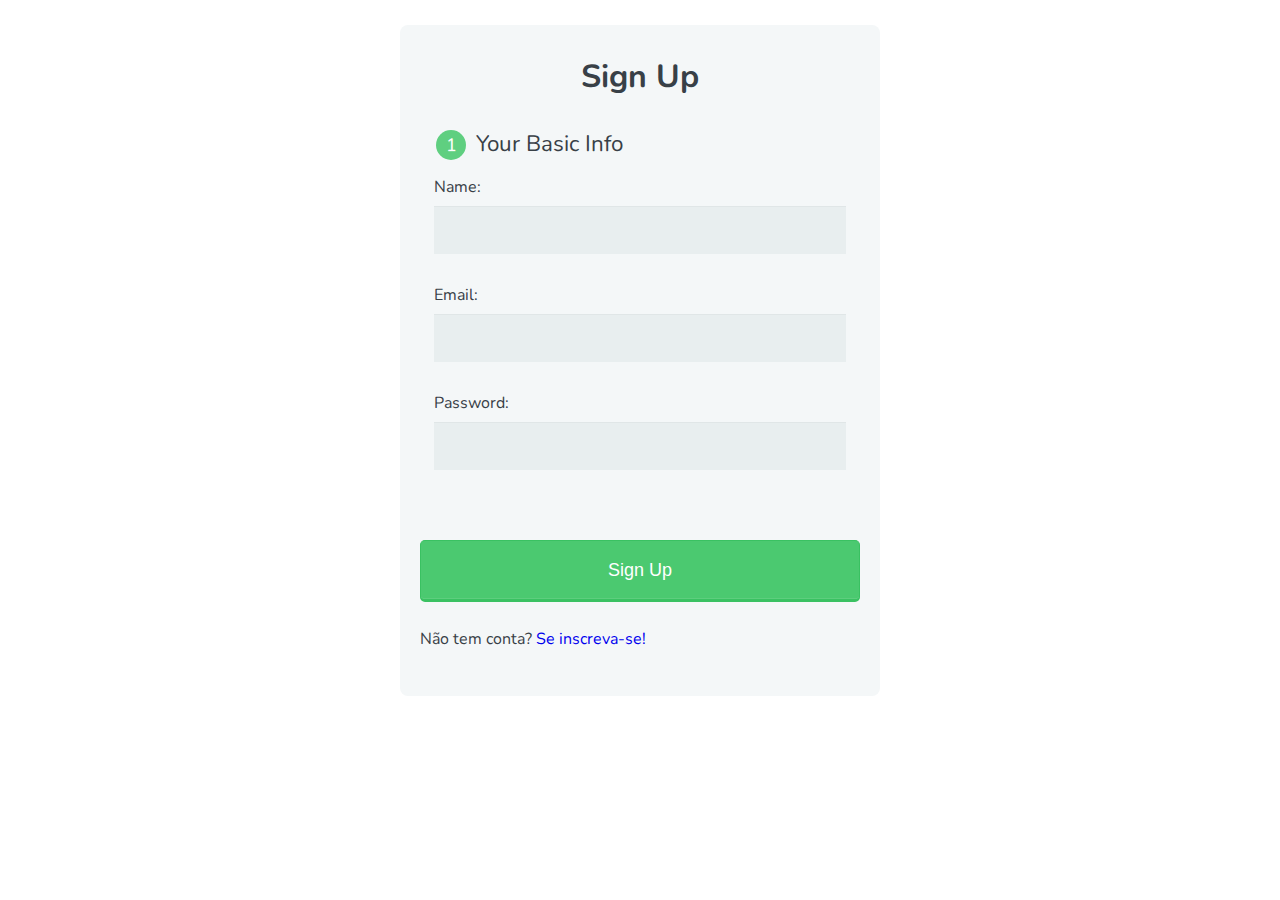
<file: index.html>
<!DOCTYPE html>
<html lang="pt-br">
<head>
    <meta charset="utf-8">
    <meta name="viewport" content="width=device-width, initial-scale=1.0">
    <title>Sign Up Form</title>
    <link rel="stylesheet" href="https://codepen.io/gymratpacks/pen/VKzBEp#0">
    <link href='https://fonts.googleapis.com/css?family=Nunito:400,300' rel='stylesheet' type='text/css'>
    <link rel="stylesheet" href="frontend/assets/css/style.css">
</head>

<body>
    <div class="row">
        <div class="col-md-12">
            <form action="index.html" method="post">
                <h1> Sign Up </h1>

                <fieldset>

                    <legend><span class="number">1</span> Your Basic Info</legend>

                    <label for="name">Name:</label>
                    <input type="text" id="name" name="user_name">

                    <label for="email">Email:</label>
                    <input type="email" id="mail" name="user_email">

                    <label for="password">Password:</label>
                    <input type="password" id="password" name="user_password">

                </fieldset>

                <button type="submit">Sign Up</button>

                <p>Não tem conta? <a href="cadastro.html">Se inscreva-se!</a></p>

            </form>
        </div>
    </div>

</body>

</html>
</file>
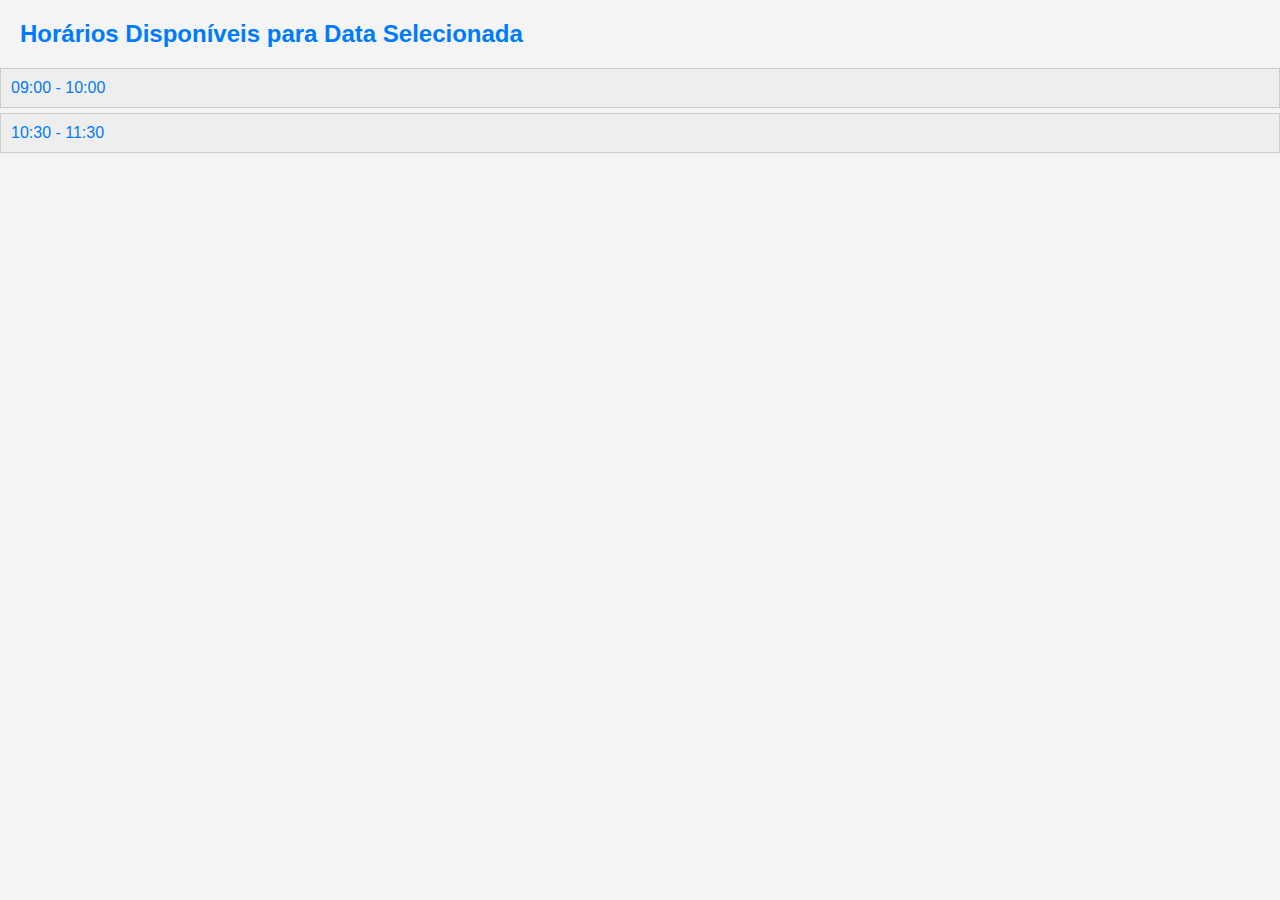
<file: frontend/ava.html>
<!DOCTYPE html>
<html lang="pt-br">

<head>
    <meta charset="UTF-8">
    <meta name="viewport" content="width=device-width, initial-scale=1.0">
    <link rel="stylesheet" href="assets/css/ava.css">
    <title>Horários Disponíveis</title>
</head>

<body>
    <h1>Horários Disponíveis para <span id="selected-date">Data Selecionada</span></h1>
    <ul class="time-slots">
        <!-- Adicione os horários disponíveis aqui -->
        <li><a href="cadastro.html?time=09:00-10:00">09:00 - 10:00</a></li>
        <!-- Exemplo de horário disponível -->
        <li><a href="cadastro.html?time=10:30-11:30">10:30 - 11:30</a></li>
        <!-- Adicione mais horários disponíveis conforme necessário -->
    </ul>
    <script src="assets/js/ava.js"></script>
</body>

</html>
</file>
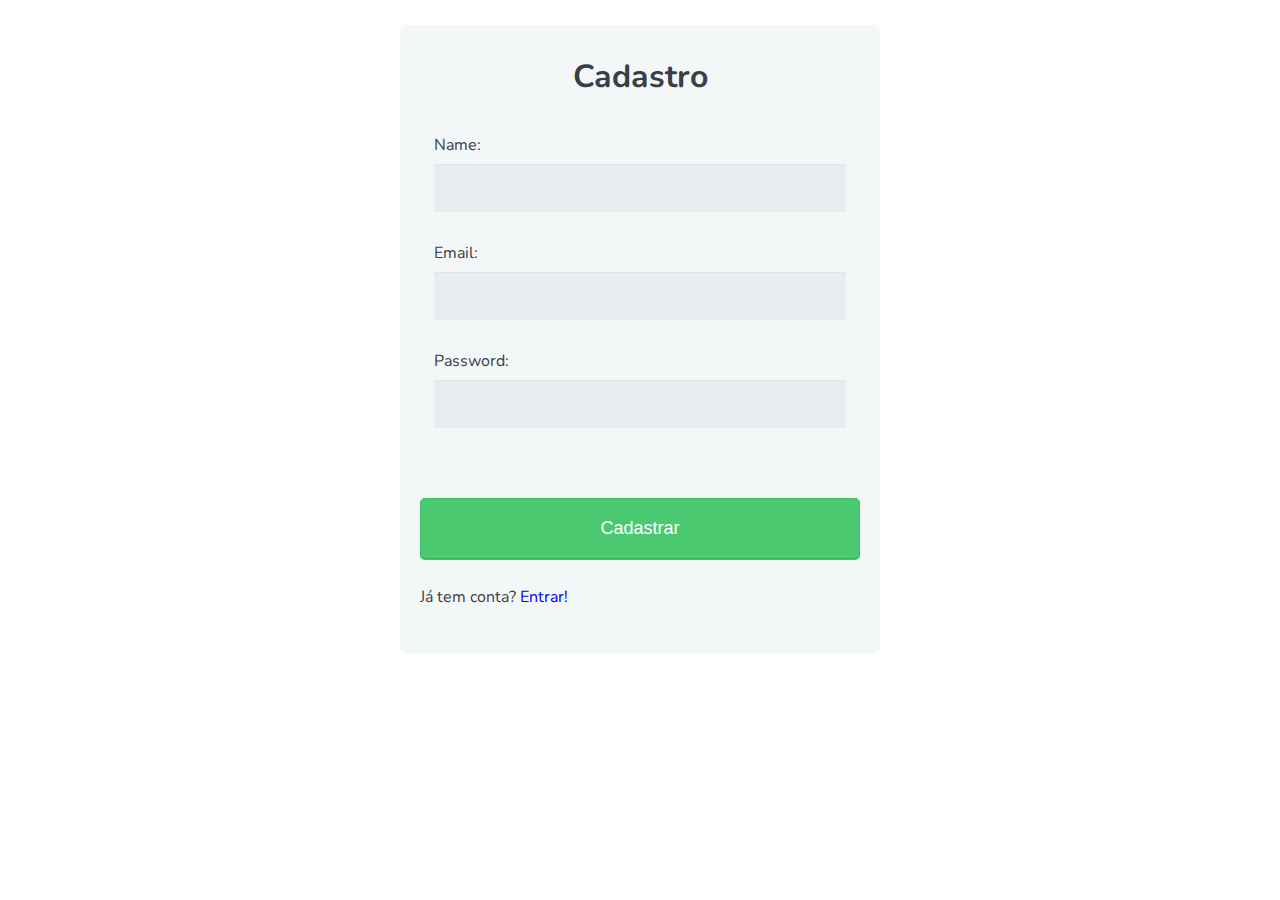
<file: frontend/cadastro.html>
<!DOCTYPE html>
<html lang="pt-br">
<head>
    <meta charset="utf-8">
    <meta name="viewport" content="width=device-width, initial-scale=1.0">
    <title>Sign Up Form</title>
    <link rel="stylesheet" href="https://codepen.io/gymratpacks/pen/VKzBEp#0">
    <link href='https://fonts.googleapis.com/css?family=Nunito:400,300' rel='stylesheet' type='text/css'>
    <link rel="stylesheet" href="../frontend/assets/css/style.css">
</head>

<body>
    <div class="row">
        <div class="col-md-12">
            <form action="index.html" method="post">
                <h1> Cadastro </h1>

                <fieldset>

                    <!-- <legend><span class="number">1</span> Your Basic Info</legend> -->

                    <label for="name">Name:</label>
                    <input type="text" id="name" name="user_name">

                    <label for="email">Email:</label>
                    <input type="email" id="mail" name="user_email">

                    <label for="password">Password:</label>
                    <input type="password" id="password" name="user_password">

                </fieldset>

                <button type="submit">Cadastrar</button>

                <p>Já tem conta? <a href="../index.html">Entrar!</a></p>

            </form>
        </div>
    </div>

</body>

</html>
</file>
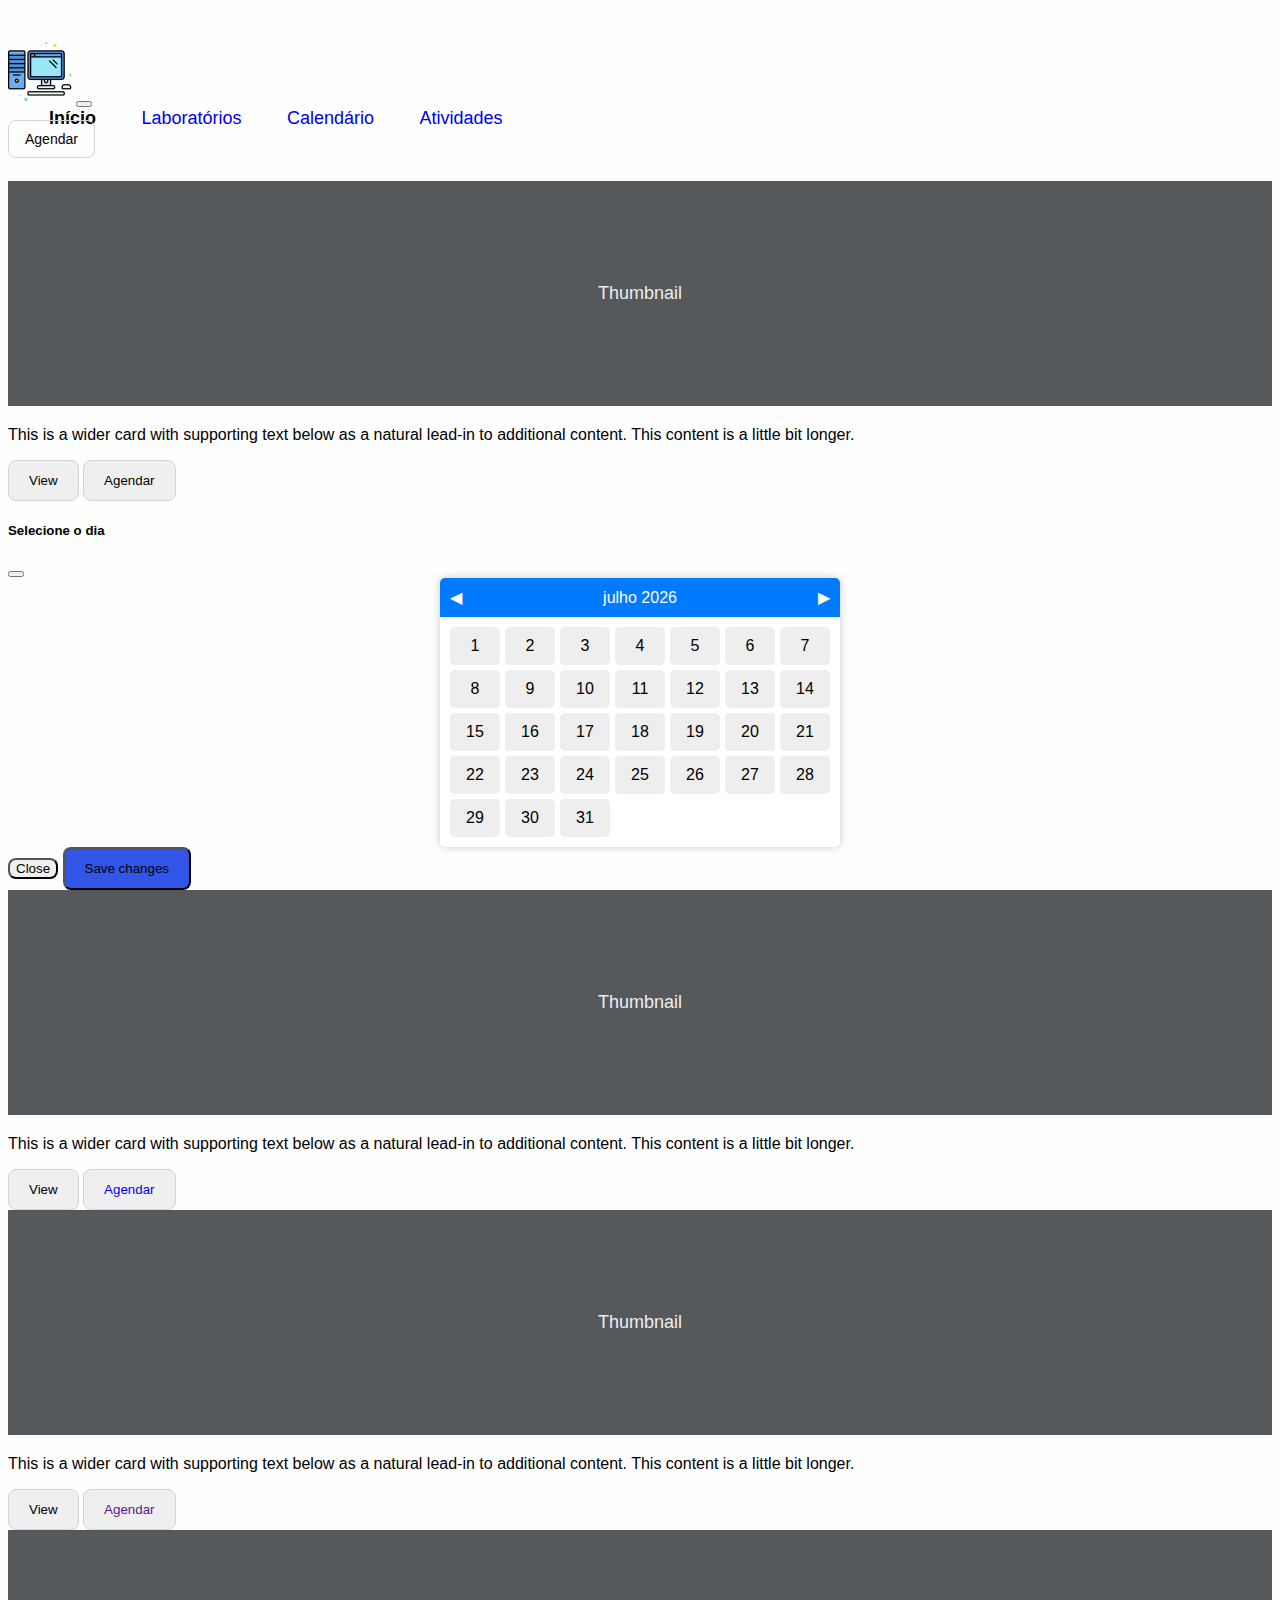
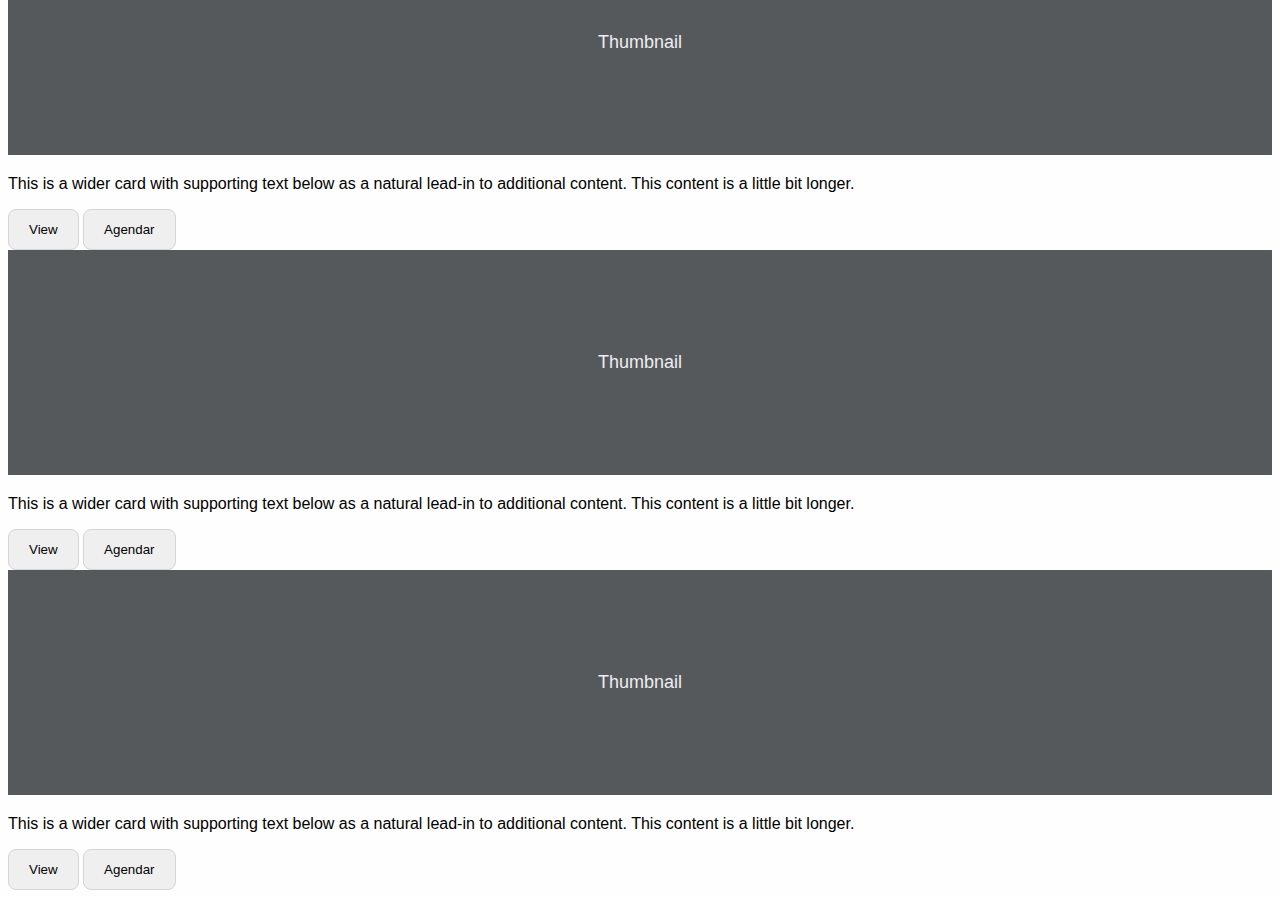
<file: frontend/lab.html>
<!DOCTYPE html>
<html lang="pt-br">

<head>
    <meta charset="utf-8">
    <meta name="viewport" content="width=device-width, initial-scale=1">
    <title>LABTEC</title>
    <!-- Bootstrap -->
    <link href="https://cdn.jsdelivr.net/npm/bootstrap@5.3.0-alpha3/dist/css/bootstrap.min.css" rel="stylesheet" integrity="sha384-KK94CHFLLe+nY2dmCWGMq91rCGa5gtU4mk92HdvYe+M/SXH301p5ILy+dN9+nJOZ" crossorigin="anonymous">
    <!-- CSS -->
    <link rel="stylesheet" href="assets/css/lab.css">
    <link rel="stylesheet" href="assets/css/lab.css">
    <!-- FontAwesome -->
    <link rel="stylesheet" href="https://cdnjs.cloudflare.com/ajax/libs/font-awesome/6.2.1/css/all.min.css">
</head>

<body>

    <!-- NAVBAR -->
    <nav class="navbar navbar-expand-lg shadow">
        <div class="container">
            <a class="navbar-brand" href="#">
                <img src="assets/img/logo.png" alt="LABTEC">
            </a>
            <button class="navbar-toggler" type="button" data-bs-toggle="collapse" data-bs-target="#navbarNavAltMarkup" aria-controls="navbarNavAltMarkup" aria-expanded="false" aria-label="Toggle navigation">
                <span class="navbar-toggler-icon"></span>
            </button>
            <div class="collapse navbar-collapse" id="navbarNavAltMarkup">
                <div class="navbar-nav ms-auto">
                    <a class="nav-link active" aria-current="page" href="home.html">Início</a>
                    <a class="nav-link" href="#">Laboratórios</a>
                    <a class="nav-link" href="#">Calendário</a>
                    <a class="nav-link me-5" href="#">Atividades</a>
                </div>
                <a href="lab.html" class="btn btn-outline-secondary shadow-sm d-sm d-block">Agendar</a>
            </div>
        </div>
    </nav>
    <!-- FIM NAVBAR -->

    <main>

        <div class="album py-5 bg-light">
        <div class="container">

        <div class="row row-cols-1 row-cols-sm-2 row-cols-md-3 g-3">
            <div class="col">
                <div class="card shadow-sm">
                <svg class="bd-placeholder-img card-img-top" width="100%" height="225" xmlns="http://www.w3.org/2000/svg" role="img" aria-label="Placeholder: Thumbnail" preserveAspectRatio="xMidYMid slice" focusable="false"><title>Placeholder</title><rect width="100%" height="100%" fill="#55595c"/><text x="50%" y="50%" fill="#eceeef" dy=".3em">Thumbnail</text></svg>
                <div class="card-body">
                    <p class="card-text">This is a wider card with supporting text below as a natural lead-in to additional content. This content is a little bit longer.</p>
                    <div class="d-flex justify-content-between align-items-center">
                    <div class="btn-group">
                        <button type="button" class="btn btn-sm btn-outline-secondary">View</button>
                        <button type="button" class="btn btn-sm btn-outline-secondary" data-bs-toggle="modal" data-bs-target="#exampleModal">Agendar</button>
                    </div>
                    <!-- Modal -->
                    <div class="modal fade" id="exampleModal" tabindex="-1" aria-labelledby="exampleModalLabel" aria-hidden="true">
                        <div class="modal-dialog modal-dialog-centered">
                        <div class="modal-content">
                            <div class="modal-header">
                            <h5 class="modal-title" id="exampleModalLabel">Selecione o dia</h5>
                            <button type="button" class="btn-close" data-bs-dismiss="modal" aria-label="Close"></button>
                            </div>
                            <div class="modal-body"> <!-- corpo -->
                                <div class="calendar">
                                    <div class="controls">
                                        <div class="prev-month" onmouseover="changeCursor('prev')" onmouseout="resetCursor('prev')" onclick="navigate(-1)">&#9664;</div>
                                        <div class="month-year" id="month-year">Setembro 2023</div>
                                        <div class="next-month" onmouseover="changeCursor('next')" onmouseout="resetCursor('next')" onclick="navigate(1)">&#9654;</div>
                                    </div>
                                    <div class="days">
                                        <div class="day">Dom</div>
                                        <div class="day">Seg</div>
                                        <div class="day">Ter</div>
                                        <div class="day">Qua</div>
                                        <div class="day">Qui</div>
                                        <div class="day">Sex</div>
                                        <div class="day">Sáb</div>
                                        <!-- Adicione os números dos dias aqui usando JavaScript -->
                                    </div>
                                </div>
                            </div>
                            <div class="modal-footer">
                            <button type="button" class="btn btn-secondary" data-bs-dismiss="modal">Close</button>
                            <button type="button" class="btn btn-primary">Save changes</button>
                            </div>
                        </div>
                        </div>
                    </div>
                    </div>
                </div>
                </div>
            </div>      
            
            <div class="col">
                <div class="card shadow-sm">
                <svg class="bd-placeholder-img card-img-top" width="100%" height="225" xmlns="http://www.w3.org/2000/svg" role="img" aria-label="Placeholder: Thumbnail" preserveAspectRatio="xMidYMid slice" focusable="false"><title>Placeholder</title><rect width="100%" height="100%" fill="#55595c"/><text x="50%" y="50%" fill="#eceeef" dy=".3em">Thumbnail</text></svg>
                <div class="card-body">
                    <p class="card-text">This is a wider card with supporting text below as a natural lead-in to additional content. This content is a little bit longer.</p>
                    <div class="d-flex justify-content-between align-items-center">
                    <div class="btn-group">
                        <button type="button" class="btn btn-sm btn-outline-secondary">View</button>
                        <button type="button" class="btn btn-sm btn-outline-secondary"><a href="agendamento.html">Agendar</a></button>
                    </div>
                    </div>
                </div>
                </div>
            </div>
            <div class="col">
                <div class="card shadow-sm">
                <svg class="bd-placeholder-img card-img-top" width="100%" height="225" xmlns="http://www.w3.org/2000/svg" role="img" aria-label="Placeholder: Thumbnail" preserveAspectRatio="xMidYMid slice" focusable="false"><title>Placeholder</title><rect width="100%" height="100%" fill="#55595c"/><text x="50%" y="50%" fill="#eceeef" dy=".3em">Thumbnail</text></svg>
                <div class="card-body">
                    <p class="card-text">This is a wider card with supporting text below as a natural lead-in to additional content. This content is a little bit longer.</p>
                    <div class="d-flex justify-content-between align-items-center">
                    <div class="btn-group">
                        <button type="button" class="btn btn-sm btn-outline-secondary">View</button>
                        <button type="button" class="btn btn-sm btn-outline-secondary"><a href="">Agendar</a></button>
                    </div>
                    </div>
                </div>
                </div>
            </div>
            <div class="col">
                <div class="card shadow-sm">
                <svg class="bd-placeholder-img card-img-top" width="100%" height="225" xmlns="http://www.w3.org/2000/svg" role="img" aria-label="Placeholder: Thumbnail" preserveAspectRatio="xMidYMid slice" focusable="false"><title>Placeholder</title><rect width="100%" height="100%" fill="#55595c"/><text x="50%" y="50%" fill="#eceeef" dy=".3em">Thumbnail</text></svg>
                <div class="card-body">
                    <p class="card-text">This is a wider card with supporting text below as a natural lead-in to additional content. This content is a little bit longer.</p>
                    <div class="d-flex justify-content-between align-items-center">
                    <div class="btn-group">
                        <button type="button" class="btn btn-sm btn-outline-secondary">View</button>
                        <button type="button" class="btn btn-sm btn-outline-secondary">Agendar</button>
                    </div>
                    </div>
                </div>
                </div>
            </div>
            <div class="col">
                <div class="card shadow-sm">
                <svg class="bd-placeholder-img card-img-top" width="100%" height="225" xmlns="http://www.w3.org/2000/svg" role="img" aria-label="Placeholder: Thumbnail" preserveAspectRatio="xMidYMid slice" focusable="false"><title>Placeholder</title><rect width="100%" height="100%" fill="#55595c"/><text x="50%" y="50%" fill="#eceeef" dy=".3em">Thumbnail</text></svg>
                <div class="card-body">
                    <p class="card-text">This is a wider card with supporting text below as a natural lead-in to additional content. This content is a little bit longer.</p>
                    <div class="d-flex justify-content-between align-items-center">
                    <div class="btn-group">
                        <button type="button" class="btn btn-sm btn-outline-secondary">View</button>
                        <button type="button" class="btn btn-sm btn-outline-secondary">Agendar</button>
                    </div>
                    </div>
                </div>
                </div>
            </div>
            <div class="col">
                <div class="card shadow-sm">
                <svg class="bd-placeholder-img card-img-top" width="100%" height="225" xmlns="http://www.w3.org/2000/svg" role="img" aria-label="Placeholder: Thumbnail" preserveAspectRatio="xMidYMid slice" focusable="false"><title>Placeholder</title><rect width="100%" height="100%" fill="#55595c"/><text x="50%" y="50%" fill="#eceeef" dy=".3em">Thumbnail</text></svg>
                <div class="card-body">
                    <p class="card-text">This is a wider card with supporting text below as a natural lead-in to additional content. This content is a little bit longer.</p>
                    <div class="d-flex justify-content-between align-items-center">
                    <div class="btn-group">
                        <button type="button" class="btn btn-sm btn-outline-secondary">View</button>
                        <button type="button" class="btn btn-sm btn-outline-secondary">Agendar</button>
                    </div>
                    </div>
                </div>
                </div>
            </div>
            </div>
        </div>
        </div>
</main>


    <script src="assets/js/calendário.js"></script>
    <script src="assets/js/jquery-3.6.4.js"></script>
    <script src="https://cdn.jsdelivr.net/npm/bootstrap@5.3.0-alpha3/dist/js/bootstrap.bundle.min.js" integrity="sha384-ENjdO4Dr2bkBIFxQpeoTz1HIcje39Wm4jDKdf19U8gI4ddQ3GYNS7NTKfAdVQSZe" crossorigin="anonymous"></script>

</body>

</html>
</file>
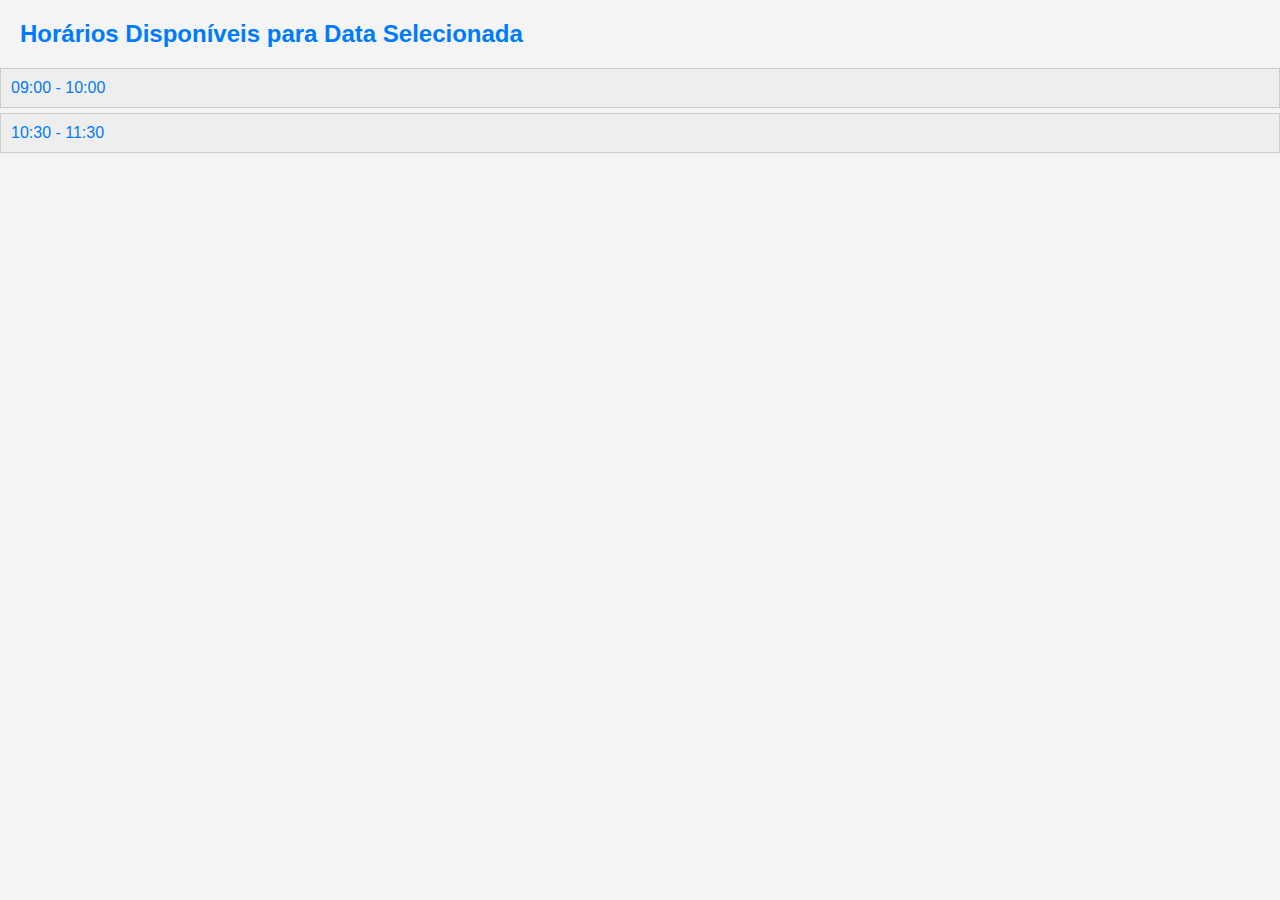
<file: testesluiza/ava.html>
<!DOCTYPE html>
<html lang="en">

<head>
    <meta charset="UTF-8">
    <meta name="viewport" content="width=device-width, initial-scale=1.0">
    <link rel="stylesheet" href="ava.css">
    <title>Horários Disponíveis</title>
</head>

<body>
    <h1>Horários Disponíveis para <span id="selected-date">Data Selecionada</span></h1>
    <ul class="time-slots">
        <!-- Adicione os horários disponíveis aqui -->
        <li><a href="cadastro.html?time=09:00-10:00">09:00 - 10:00</a></li>
        <!-- Exemplo de horário disponível -->
        <li><a href="cadastro.html?time=10:30-11:30">10:30 - 11:30</a></li>
        <!-- Adicione mais horários disponíveis conforme necessário -->
    </ul>
    <script src="ava.js"></script>
</body>

</html>
</file>
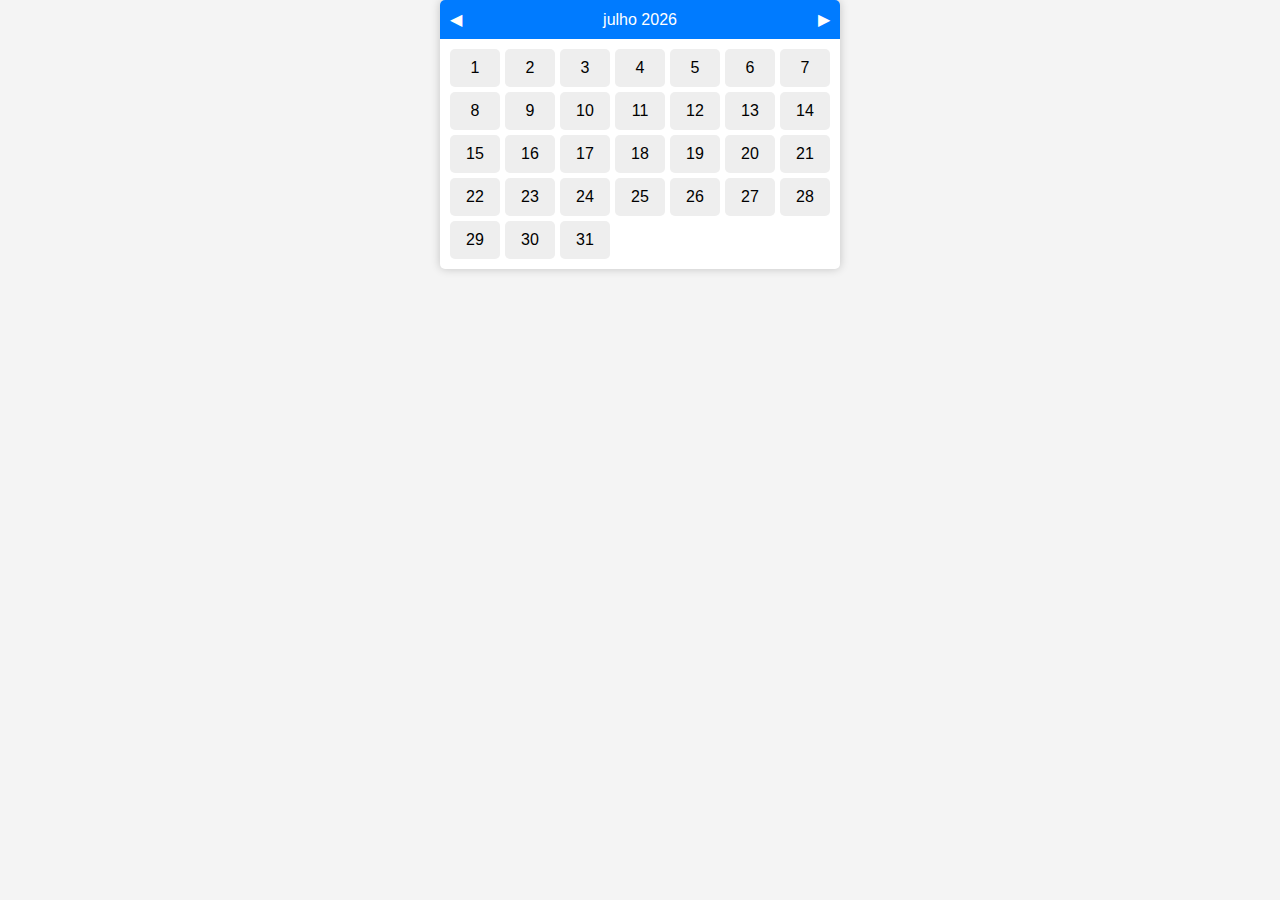
<file: testesluiza/teste2.html>
<!DOCTYPE html>
<html lang="en">

<head>
    <meta charset="UTF-8">
    <meta name="viewport" content="width=device-width, initial-scale=1.0">
    <link rel="stylesheet" href="teste2.css">
    <title>Calendário</title>
</head>

<body>
    <div class="calendar">
        <div class="controls">
            <div class="prev-month" onmouseover="changeCursor('prev')" onmouseout="resetCursor('prev')" onclick="navigate(-1)">&#9664;</div>
            <div class="month-year" id="month-year">Setembro 2023</div>
            <div class="next-month" onmouseover="changeCursor('next')" onmouseout="resetCursor('next')" onclick="navigate(1)">&#9654;</div>
        </div>
        <div class="days">
            <div class="day">Dom</div>
            <div class="day">Seg</div>
            <div class="day">Ter</div>
            <div class="day">Qua</div>
            <div class="day">Qui</div>
            <div class="day">Sex</div>
            <div class="day">Sáb</div>
            <!-- Adicione os números dos dias aqui usando JavaScript -->
        </div>
    </div>
    <script src="teste2.js"></script>
</body>

</html>
</file>
<file: frontend/assets/css/style.css>
*,
*:before,
*:after {
    -moz-box-sizing: border-box;
    -webkit-box-sizing: border-box;
    box-sizing: border-box;
}

body {
    font-family: 'Nunito', sans-serif;
    color: #384047;
}

form {
    max-width: 300px;
    margin: 10px auto;
    margin-top: 25px;
    padding: 30px 20px;
    background: #f4f7f8;
    border-radius: 8px;
}

h1 {
    margin: 0 0 30px 0;
    text-align: center;
}

input[type="text"],
input[type="password"],
input[type="date"],
input[type="datetime"],
input[type="email"],
input[type="number"],
input[type="search"],
input[type="tel"],
input[type="time"],
input[type="url"],
textarea,
select {
    background: rgba(255, 255, 255, 0.1);
    border: none;
    font-size: 16px;
    height: auto;
    margin: 0;
    outline: 0;
    padding: 15px;
    width: 100%;
    background-color: #e8eeef;
    color: #8a97a0;
    box-shadow: 0 1px 0 rgba(0, 0, 0, 0.03) inset;
    margin-bottom: 30px;
}

input[type="radio"],
input[type="checkbox"] {
    margin: 0 4px 8px 0;
}

select {
    padding: 6px;
    height: 32px;
    border-radius: 2px;
}

button {
    padding: 19px 39px 18px 39px;
    color: #FFF;
    background-color: #4bc970;
    font-size: 18px;
    text-align: center;
    font-style: normal;
    border-radius: 5px;
    width: 100%;
    border: 1px solid #3ac162;
    border-width: 1px 1px 3px;
    box-shadow: 0 -1px 0 rgba(255, 255, 255, 0.1) inset;
    margin-bottom: 10px;
    text-decoration: none;
}

button  a {
    text-decoration: none;
}

fieldset {
    margin-bottom: 30px;
    border: none;
}

legend {
    font-size: 1.4em;
    margin-bottom: 10px;
}

label {
    display: block;
    margin-bottom: 8px;
}

label.light {
    font-weight: 300;
    display: inline;
}

.number {
    background-color: #5fcf80;
    color: #fff;
    height: 30px;
    width: 30px;
    display: inline-block;
    font-size: 0.8em;
    margin-right: 4px;
    line-height: 30px;
    text-align: center;
    text-shadow: 0 1px 0 rgba(255, 255, 255, 0.2);
    border-radius: 100%;
}

a{
    text-decoration: none;
}

@media screen and (min-width: 480px) {
    form {
        max-width: 480px;
    }
}
</file>
<file: frontend/assets/css/ava.css>
/* Estilos gerais */

body {
    font-family: Arial, sans-serif;
    background-color: #f4f4f4;
    margin: 0;
    padding: 0;
}


/* Estilos da página de horários disponíveis */

h1 {
    font-size: 24px;
    margin: 20px;
    color: #007bff;
}

ul.time-slots {
    list-style-type: none;
    padding: 0;
}

ul.time-slots li {
    background-color: #eee;
    border: 1px solid #ccc;
    padding: 10px;
    margin: 5px 0;
}

ul.time-slots li a {
    text-decoration: none;
    color: #007bff;
}

ul.time-slots li a:hover {
    text-decoration: underline;
}
</file>
<file: frontend/assets/css/lab.css>
@import url('https://fonts.googleapis.com/css2?family=Inter:wght@100&family=Nova+Mono&family=Poppins:ital,wght@0,200;0,300;1,200;1,400;1,500&family=Roboto:wght@100;300;400;500;700&display=swap');
:root {
    --primary: #3155e7;
    --primary-dark: #2045d6;
    --black: #010101;
    --gray-1: #788190;
    --gray-2: #d3d4db;
    --white: #ffffff;
    --body: #fefefe;
}

body {
    font-family: 'Plus Jakarta Sans', 'Lucida Sans', 'Lucida Sans Regular', 'Lucida Grande', 'Lucida Sans Unicode', Geneva, Verdana, sans-serif;
    background-color: var(--body);
}

.btn {
    border-radius: 8px;
}

.btn-primary,
.btn-outline-secondary {
    padding: 12px 20px;
}

.btn-primary {
    background-color: var(--primary);
}

.btn-primary:hover {
    background-color: var(--primary-dark);
}

.btn-outline-secondary {
    border: 1px solid var(--gray-2);
    color: var(--black);
}

.btn-outline-secondary:hover {
    background-color: var(--gray-2);
    border: 1px solid var(--gray-2);
    color: var(--black);
}


/*****************  NAVBAR  ********************/

.navbar .btn-outline-secondary {
    border: 1px solid var(--gray-2);
    color: var(--black);
    font-size: 14px;
    font-weight: 500;
    line-height: 20px;
    padding: 10px 16px;
}

.navbar {
    padding: 32px 0;
}

.nav-link {
    margin-left: 41px;
    font-size: 18px;
}

.navbar-nav .nav-link.active {
    font-weight: bold;
    color: var(--black);
}

a{
    text-decoration: none;
}

/***************** LABORATÓRIOS *********************/

.bd-placeholder-img {
    font-size: 1.125rem;
    text-anchor: middle;
    -webkit-user-select: none;
    -moz-user-select: none;
    user-select: none;
}

@media (min-width: 768px) {
    .bd-placeholder-img-lg {
    font-size: 3.5rem;
    }
}

/* **************** Calendário ***************** */

 .calendar {
    max-width: 400px;
    margin: 0 auto;
    background-color: #fff;
    border-radius: 5px;
    box-shadow: 0 0 10px rgba(0, 0, 0, 0.2);
}

.controls {
    display: flex;
    justify-content: space-between;
    align-items: center;
    background-color: #007bff;
    color: #fff;
    padding: 10px;
    border-top-left-radius: 5px;
    border-top-right-radius: 5px;
}

.prev-month,
.next-month {
    cursor: default;
}

.days {
    display: grid;
    grid-template-columns: repeat(7, 1fr);
    gap: 5px;
    padding: 10px;
}

.day {
    text-align: center;
    padding: 10px;
    background-color: #eee;
    border-radius: 5px;
    cursor: pointer;
}
</file>
<file: testesluiza/ava.css>
/* Estilos gerais */

body {
    font-family: Arial, sans-serif;
    background-color: #f4f4f4;
    margin: 0;
    padding: 0;
}


/* Estilos da página de horários disponíveis */

h1 {
    font-size: 24px;
    margin: 20px;
    color: #007bff;
}

ul.time-slots {
    list-style-type: none;
    padding: 0;
}

ul.time-slots li {
    background-color: #eee;
    border: 1px solid #ccc;
    padding: 10px;
    margin: 5px 0;
}

ul.time-slots li a {
    text-decoration: none;
    color: #007bff;
}

ul.time-slots li a:hover {
    text-decoration: underline;
}
</file>
<file: testesluiza/teste2.css>
body {
    font-family: Arial, sans-serif;
    background-color: #f4f4f4;
    margin: 0;
    padding: 0;
}

.calendar {
    max-width: 400px;
    margin: 0 auto;
    background-color: #fff;
    border-radius: 5px;
    box-shadow: 0 0 10px rgba(0, 0, 0, 0.2);
}

.controls {
    display: flex;
    justify-content: space-between;
    align-items: center;
    background-color: #007bff;
    color: #fff;
    padding: 10px;
    border-top-left-radius: 5px;
    border-top-right-radius: 5px;
}

.prev-month,
.next-month {
    cursor: default;
}

.days {
    display: grid;
    grid-template-columns: repeat(7, 1fr);
    gap: 5px;
    padding: 10px;
}

.day {
    text-align: center;
    padding: 10px;
    background-color: #eee;
    border-radius: 5px;
    cursor: pointer;
}
</file>
